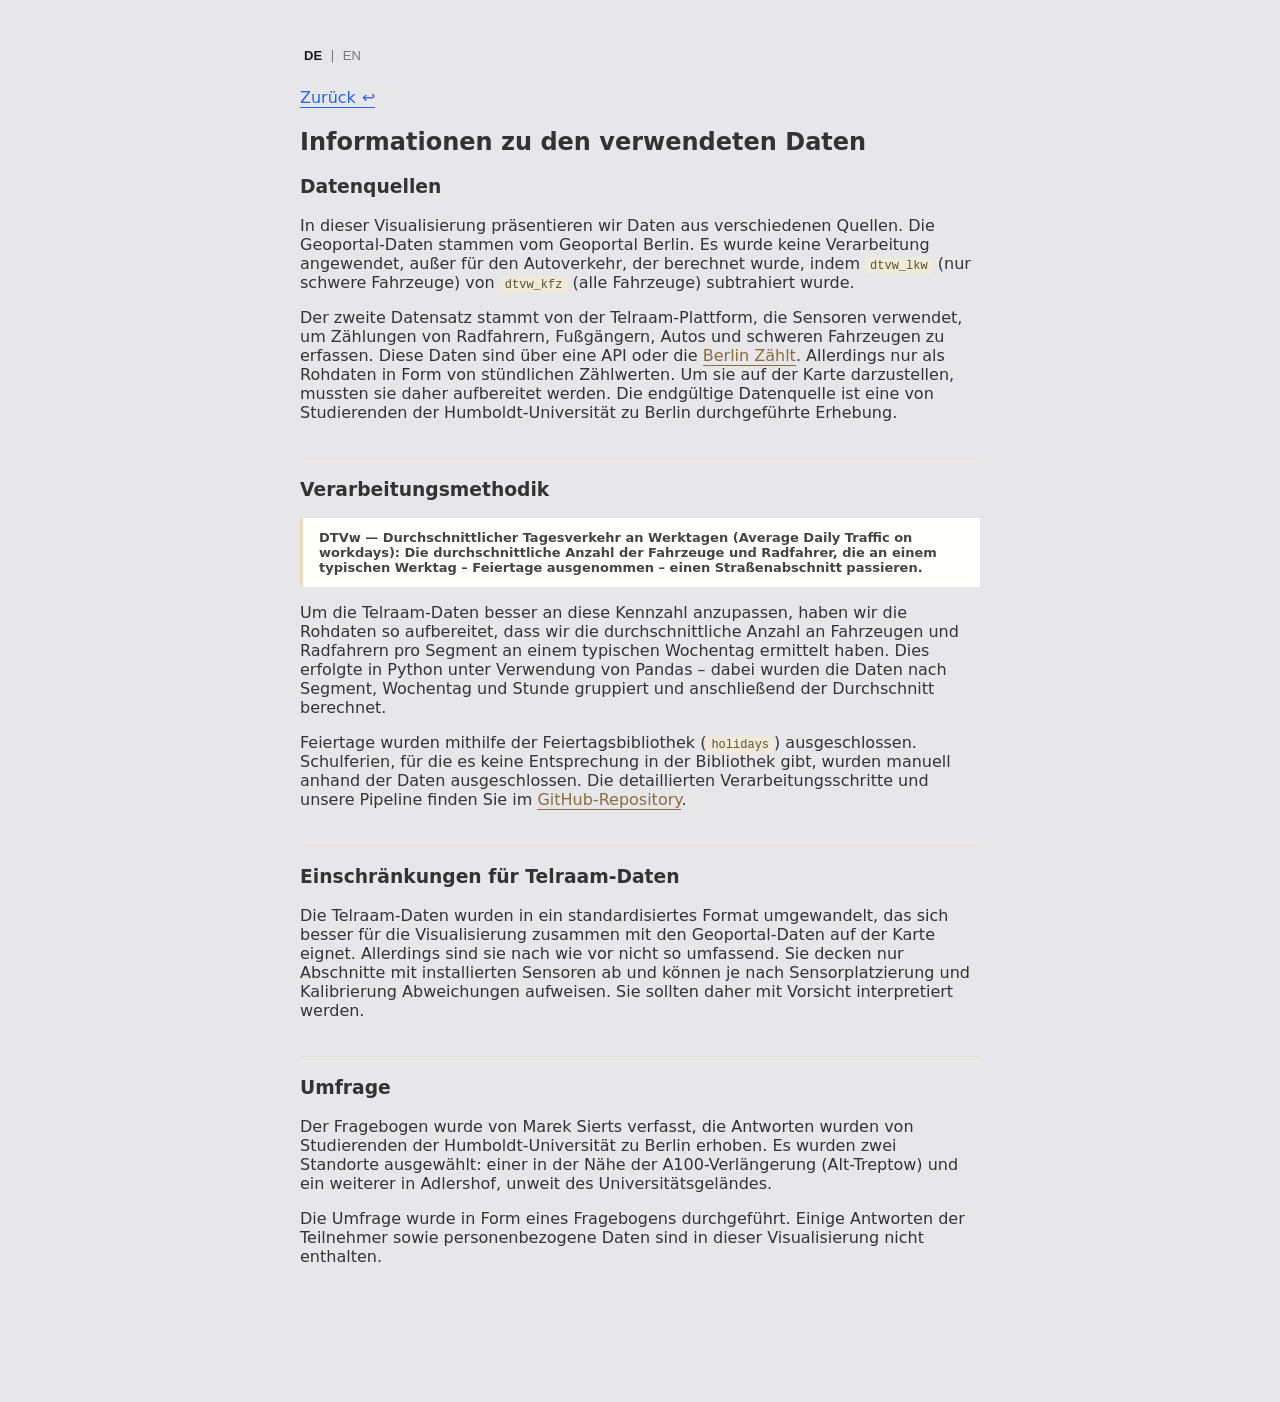
<file: more_info.html>
<!-- Weitere Information Page 
Use it to modify the button DE|EN english 
To change the content of the page, go to js/language.js  -->

<!DOCTYPE html>
<html>
<head>
  <meta charset="utf-8">
  <title>Information on data</title>
  <link rel="stylesheet" href = "css_style/style_2.css">
 
</head>
<body>
  <main class="info-page">

    <!-- DE|EN button -->
    <div class="lang-toggle">
      <button data-lang="de" class="active">DE</button>
      <span>|</span>
      <button data-lang="en" >EN</button>
    </div>

    <!-- Go back button -->
    <a href="index.html" target="_self" class="info-link2">Zurück</a>
    <h2 id="title"></h2>
    
    <!-- Content -->
    <section>
      <h3 id= "datenquellen-heading"></h3>
      <p id="intro"></p>
      <p id="intro2"></p>
    </section>

    <section>
      <h3 id = "title2"></h3>
      <div class="callout">
        <strong> DTVw </strong>
        <strong id = "dtvw"></strong>
      </div>
      <p id= 'para2'></p>
      <p id= 'para3'></p>
    </section>

    <section>
      <h3 id = 'title3'></h3>
      <p id= 'para4'></p>
    </section>

    <section>
      <h3 id='title4'></h3>
      <p id= 'para5'></p>
      <p id='para6'></p>
    </section>
    
</main>
</body>
<script src="js/language.js"></script>
</html>
</file>
<file: css_style/style_2.css>
/* Style for more_info.html */

/* main page */
body {
  margin: 0;
  font-family: 'Inter', system-ui, sans-serif;
  background: #e7e7ea;
  color: #333;
}

.info-page {
  max-width: 680px;
  margin: 0 auto;
  padding: 48px 24px 80px;
}

.subtitle {
  color: #777;
  font-style: italic;
  margin-bottom: 32px;
}

section {
  margin-bottom: 20px;
  padding-bottom: 20px;
  border-bottom: 1px solid #e8e0c8;
}

section:last-child {
  border-bottom: none;
}

.callout {
  background: #fffffd;
  border-left: 3px solid #e8ddbe;
  padding: 12px 16px;
  margin: 12px 0;
  font-size: 13px;
  color: #444;
}

code {
  background: #f0ead9;
  padding: 1px 5px;
  border-radius: 3px;
  font-size: 12px;
  color: #5a5030;
}

/* link */
a {
  color: #8a6d3b;
  text-decoration: none;
  border-bottom: 1px solid currentColor;
}

a:hover {
  color: #6b5228;
}

.info-link2 {
  color: #2563eb;
  text-decoration: none;
  font-weight: 300;
  display: inline-flex;
  align-items: center;
  gap: 6px;
  margin-top: 25px;
}

.info-link2::after {
   content: "↩";
  transition: transform 0.2s ease;
}

.info-link2:hover::after {
  transform: translateX(4px);
}

.info-link2:hover {
  text-decoration: underline;
}

/* toggle buttons */
.lang-toggle {
  font-size: 13px;
  color: #777;
}
.lang-toggle button {
  background: none;
  border: none;
  cursor: pointer;
  color: #777;
  font-size: 13px;
  padding: 0 4px;
}
.lang-toggle button.active {
  color: #1a1a1a;
  font-weight: 700;
}
</file>
